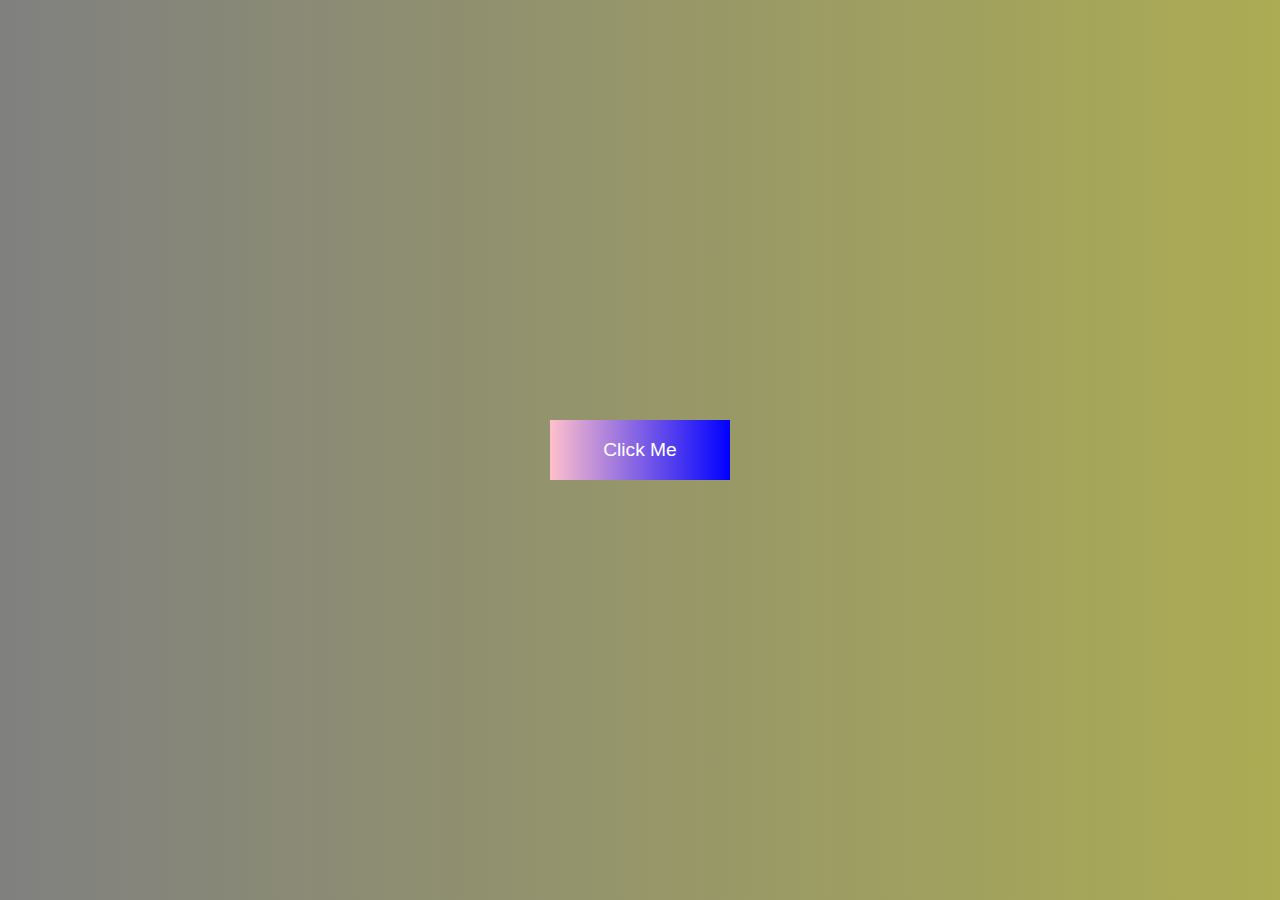
<file: button color change using javascript/index.html>
<!DOCTYPE html>
<html lang="en">
<head>
    <meta charset="UTF-8">
    <meta http-equiv="X-UA-Compatible" content="IE=edge">
    <meta name="viewport" content="width=device-width, initial-scale=1.0">
    <title>Document</title>
    <link rel="stylesheet" href="style.css">
</head>
<body>
    <button class="tgl">Click Me</button>
    <script src="script.js"></script>
</body>
</html>
</file>
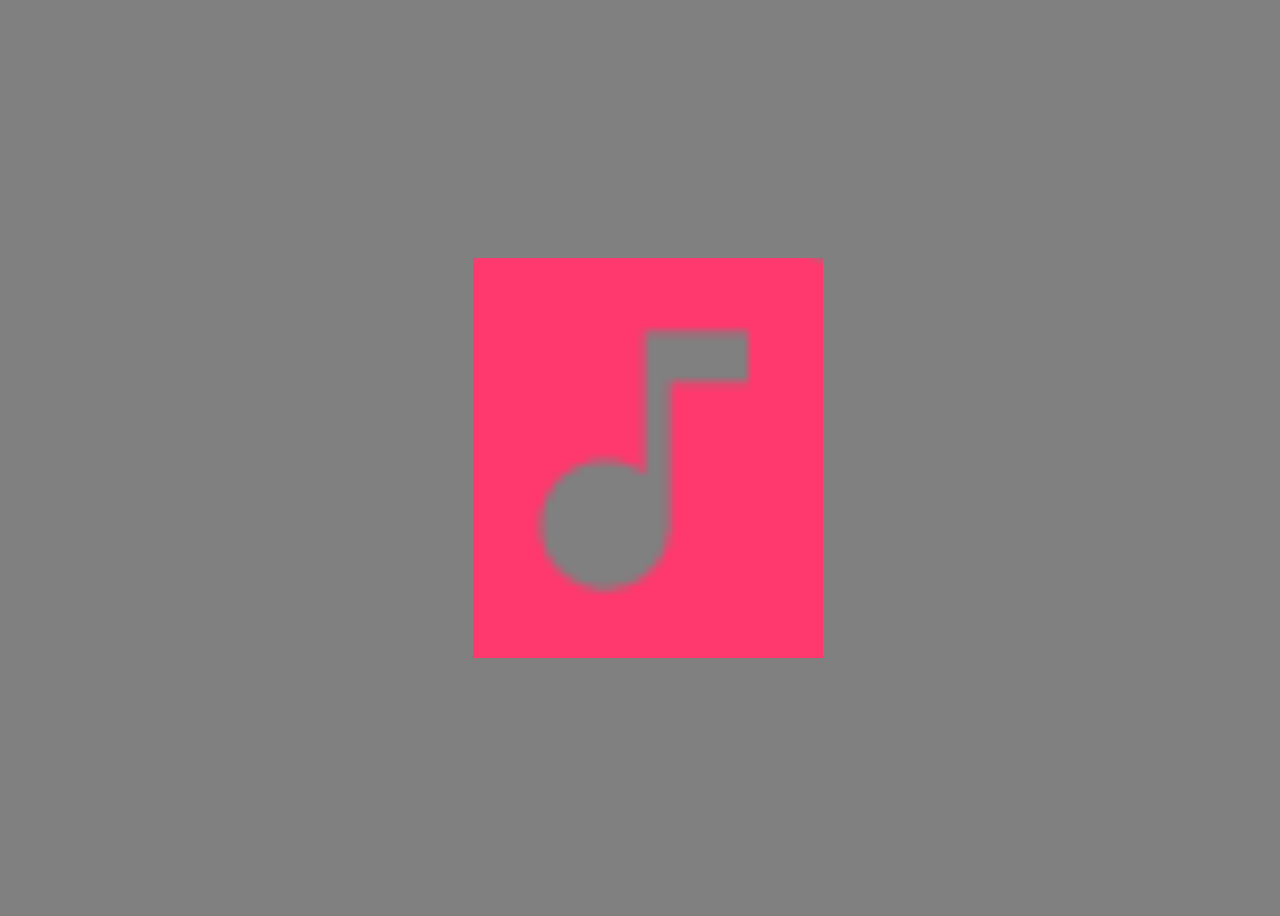
<file: flip card/index.html>
<!DOCTYPE html>
<html lang="en">
<head>
    <meta charset="UTF-8">
    <meta http-equiv="X-UA-Compatible" content="IE=edge">
    <meta name="viewport" content="width=device-width, initial-scale=1.0">
    <title>Document</title>
    <link rel="stylesheet" href="style.css">
</head>
<body>
    <div class="ctn">
        <div class="card">
            <div class="front"> </div>
                <div class="back"></div>
                
           
        </div>
    </div>
</body>
</html>
</file>
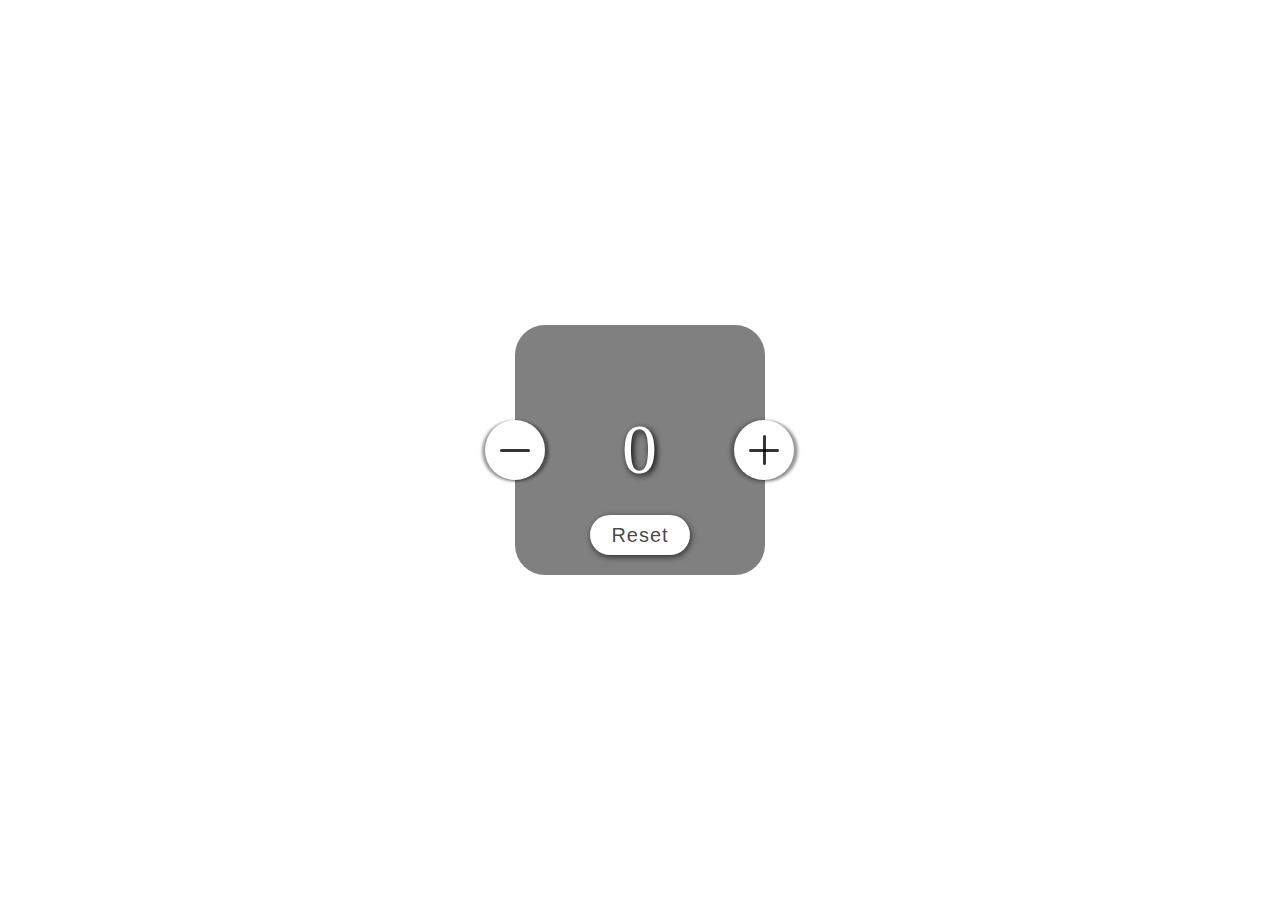
<file: incremement decrement counter using javasript/index.html>
<!DOCTYPE html>
<html lang="en">
<head>
    <meta charset="UTF-8">
    <meta http-equiv="X-UA-Compatible" content="IE=edge">
    <meta name="viewport" content="width=device-width, initial-scale=1.0">
    <title>Counter</title>
    <link rel="stylesheet" href="style.css">
</head>
<body>
   <div class="wrap">
    <div class="incr"></div>
    <div class="number">0</div>
    <div class="decr"></div>
   </div> 
   <button class="reset"> Reset</button>
   <script src="script.js"></script>
</body>
</html>
</file>
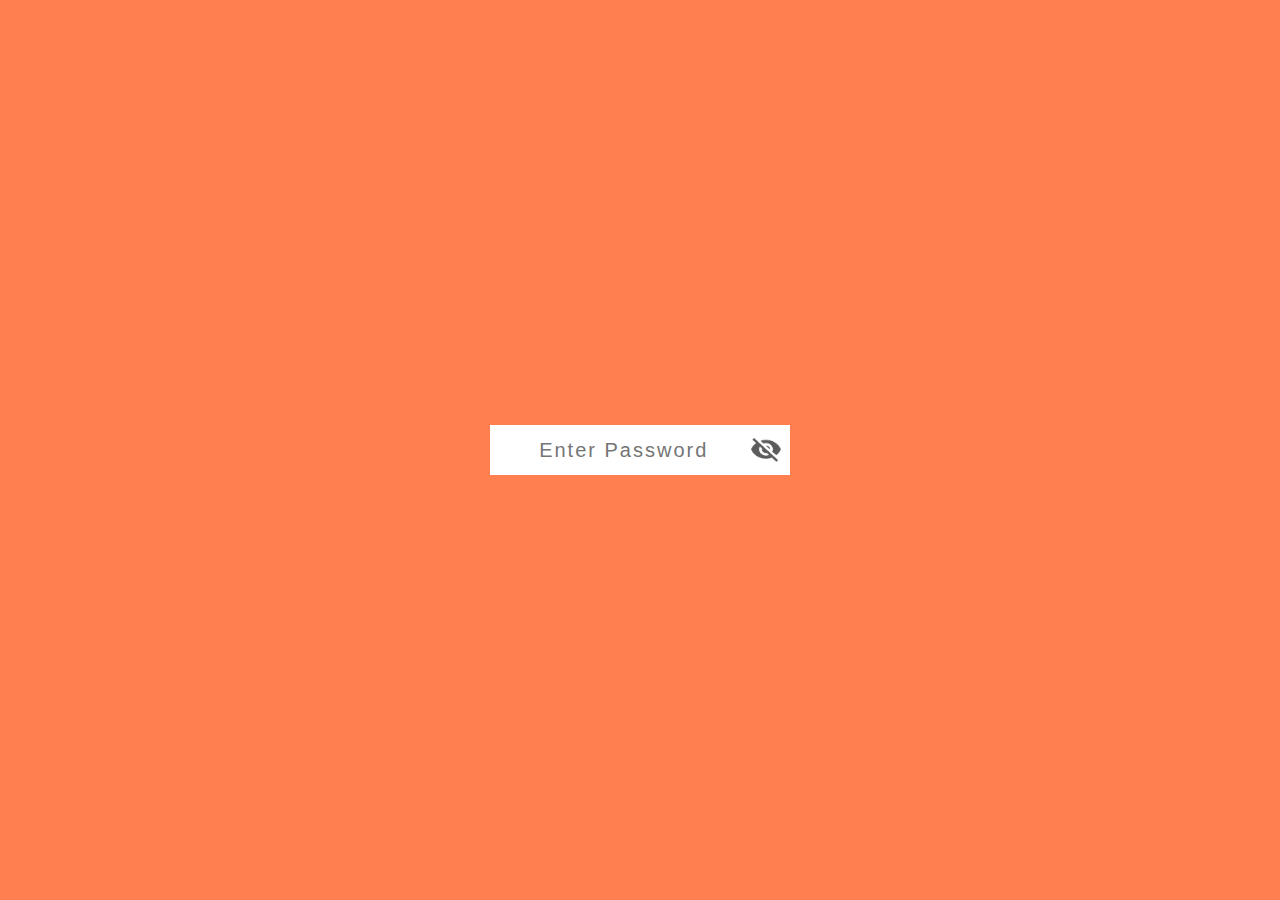
<file: password hide and visible/index.html>
<!DOCTYPE html>
<html lang="en">
<head>
    <meta charset="UTF-8">
    <meta http-equiv="X-UA-Compatible" content="IE=edge">
    <meta name="viewport" content="width=device-width, initial-scale=1.0">
    <title>Document</title>
    <link rel="stylesheet" href="style.css">
</head>
<body>
    <div class="cnt1">
        <input  type="password" placeholder="Enter Password" id="password" >
        <img src="eye-close.png" id="eyeicon">
    </div>
    <script src="script.js"></script>
</body>
</html>
</file>
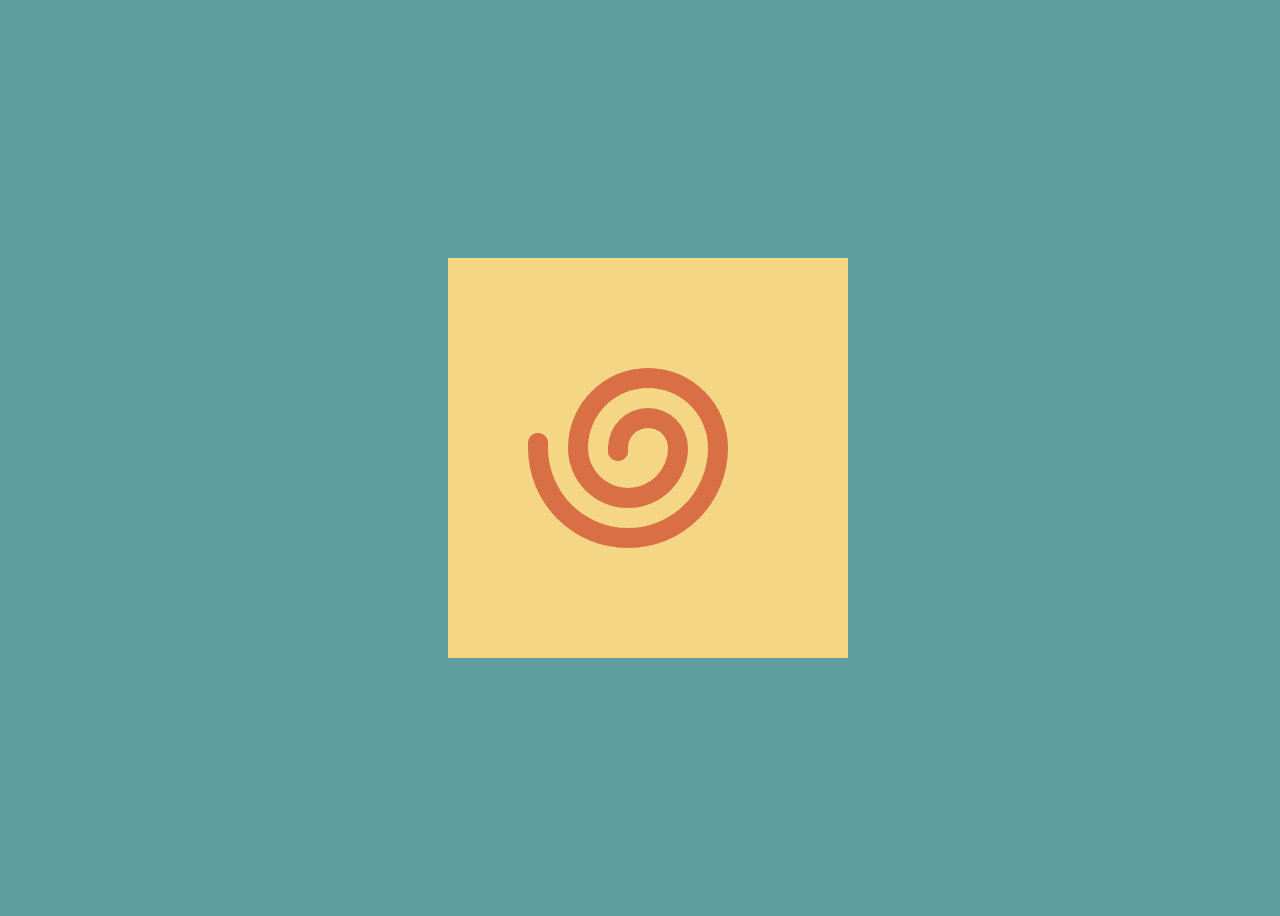
<file: spiral/index.html>
<!DOCTYPE html>
<html lang="en">
<head>
    <meta charset="UTF-8">
    <meta http-equiv="X-UA-Compatible" content="IE=edge">
    <meta name="viewport" content="width=device-width, initial-scale=1.0">
    <title>spiral</title>
    <link rel="stylesheet" href="style.css">
</head>
<body>
    <div class="outer">
        <div class="dot"></div>
        <div class="top1"></div>
        <div class="bottom1"></div>
        <div class="top2"></div>
        <div class="bottom2"></div>
        <div class="dot2"></div>
    </div>
</body>
</html>
</file>
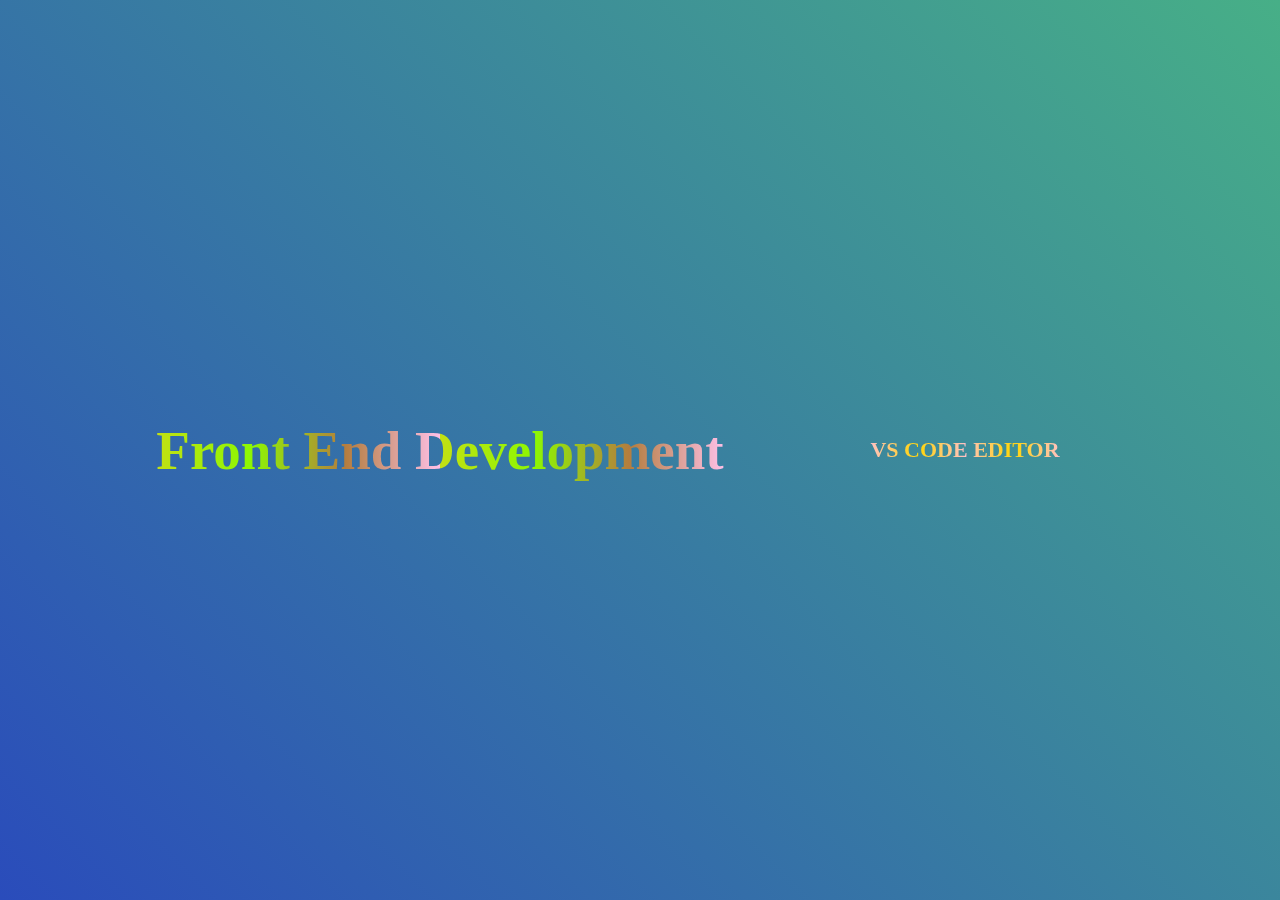
<file: text/index.html>
<!DOCTYPE html>
<html lang="en">
<head>
    <meta charset="UTF-8">
    <meta http-equiv="X-UA-Compatible" content="IE=edge">
    <meta name="viewport" content="width=device-width, initial-scale=1.0">
    <title>text linear gradient</title>
    <link rel="stylesheet" href="style.css">
</head>
<body>
    <div class="textbox">
        <p class="text"> Front End Development</p>
    </div>
    <div class="textbox2">
        <p class="text2">VS CODE EDITOR</p>
    </div>

    
</body>
</html>
</file>
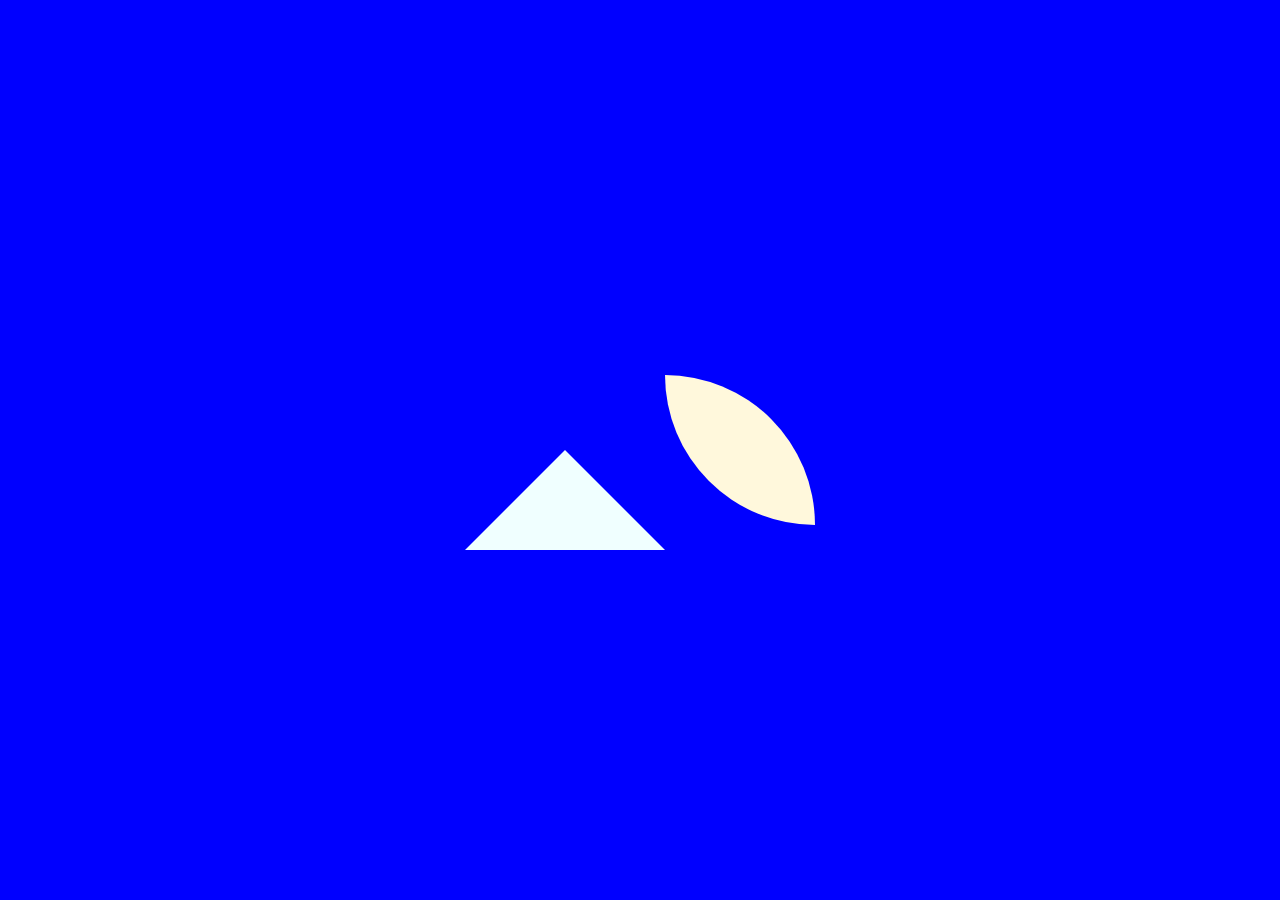
<file: triangle/index.html>
<!DOCTYPE html>
<html lang="en">
<head>
    <meta charset="UTF-8">
    <meta http-equiv="X-UA-Compatible" content="IE=edge">
    <meta name="viewport" content="width=device-width, initial-scale=1.0">
    <title>Document</title>
    <link rel="stylesheet" href="style.css">
</head>
<body>
    <div class="tri"></div>
    <div class="eye"></div>
</body>
</html>
</file>
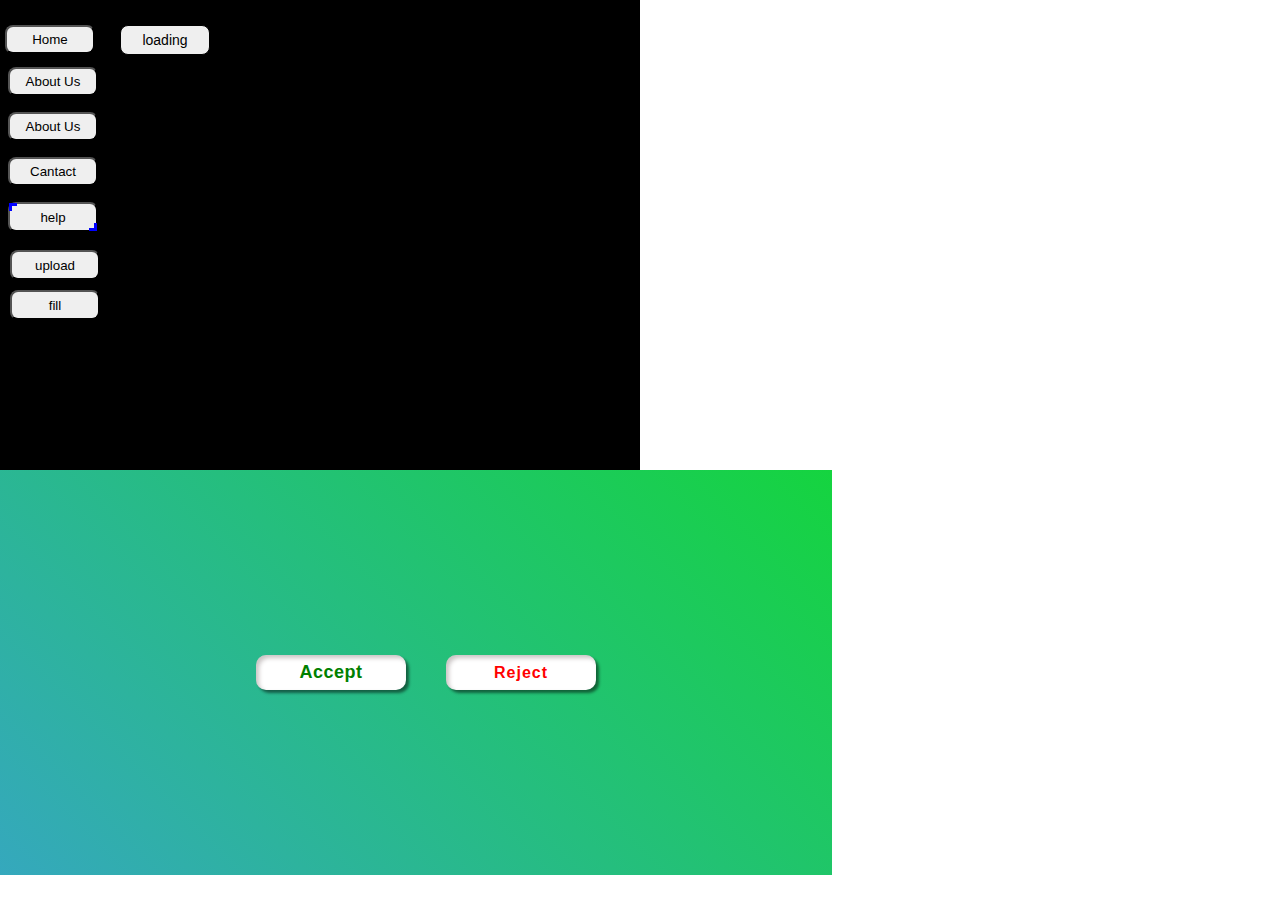
<file: button animation/button.html>
<!DOCTYPE html>
<html lang="en">
<head>
    <meta charset="UTF-8">
    <meta http-equiv="X-UA-Compatible" content="IE=edge">
    <meta name="viewport" content="width=device-width, initial-scale=1.0">
    <title>Button Animation</title>
    <link rel="stylesheet" href="style.css">
</head>
<body>
    <div class="div1">
        <button class="btn1">Home</button>
        <button class="btn2">About Us</button>
        <button class="btn3">About Us</button>
        <button class="btn4">Cantact </button>
        <button class="btn5">help</button>
        <button class="btn6">upload </button>
        <div class="div2">
            <button class="btn9">loading</button>
            <button class="btn22">fill</button>
            
            
           
        </div>
        
        
       
    </div>
    <div class="div">
        <div class="div3"><button class="btn7">Accept</button></div>
        <div class="div4"><button class="btn8">Reject</button></div>
    </div>    
     
        
         
    
</body>
</html>
</file>
<file: button color change using javascript/style.css>
*{
    margin: 0;
    padding: 0;
}
body{
    height: 100vh;
    width: 100%;
    background: linear-gradient(to right, grey,yellow);
    background-size: 290%;
    display: flex;
    align-items: center;
    justify-content: center;
}
.tgl{
    height: 60px;
    width: 180px;
    background: linear-gradient(to right,pink,blue);
    color: white;
    border: none;
    font-size: larger;
}
.tgl.active{
    background: linear-gradient(to right, gold,brown);
    border: none;
    color: black;
}
</file>
<file: flip card/style.css>
body{
    height: 100vh;
    width: 100%;
    background-color:grey;
    display: flex;
    align-items: center;
    justify-content: center;
}
.ctn{
    width: 350px;
    height: 400px;
    perspective: 1000px;  
    cursor: pointer;
}
.card{
    height: 400px;
    width: 350px;
    position: relative;
    transition: transform 1500ms;
    transform-style: preserve-3d ;
}
.card:hover{
    transform: rotateY(180deg) rotateZ(180deg);
}
.front,
.back{
    height: 400px;
    width: 350px;
    position: absolute;
    backface-visibility: hidden;
}
.front{
    background-image: url(music.png);
    background-size: 150%;
    background-position:-140px -5px;
    backface-visibility: hidden;
}
.back{
    background-image: url(video.png);
    transform: rotateY(180deg) rotateZ(180deg);
    display: flex;
    justify-content: center;
    background-size: 200%;
    background-position: center;
}
p{
    color: chartreuse;
    position: absolute;
}
</file>
<file: incremement decrement counter using javasript/style.css>
*{
    margin: 0;
    padding: 0;
}
body{
    height: 100vh;
    width: 100%;
    display: flex;
    align-items: center;
    justify-content: center;
}
.wrap{
    height: 250px;
    width: 250px;
    background: grey;
    display: flex;
    align-items: center;
    justify-content: space-between;
    border-radius: 30px;
}
.incr{
    height: 60px;
    width: 60px;
    background: white;
    box-shadow: -3px 1px 3px rgba(0, 0, 0, 0.4),
                 4px 1px 3px rgba(0, 0, 0, 0.4)  ;
    border-radius: 30px;
    margin-left: -30px;
    position: relative;
    display: flex;
    align-items: center;
    justify-content: center;
}
.incr:after{
    content: '';
    height: 3px;
    width: 30px;
    background: rgba(0, 0, 0, 0.801);
    border-radius: 5px;
}
.decr{
    height: 60px;
    width: 60px;
    background: white;
    box-shadow: -3px 1px 4px rgba(0, 0, 0, 0.4),
    4px 1px 3px rgba(0, 0, 0, 0.4)  ;
    border-radius: 30px;
    margin-right: -29px;
    display: flex;
    align-items: center;
    justify-content: center;
}
.decr:before{
    content: '';
    height: 3px;
    width: 30px;
    background: rgba(0, 0, 0, 0.801);
    position: absolute;
    border-radius: 5px;
}
.decr:after{
    content: '';
    height: 30px;
    width: 3px;
    background: rgba(0, 0, 0, 0.801);
    position: absolute;
    border-radius: 5px;
}
.number{
    font-size: 70px;
    color: white;
    text-shadow: 2px 2px 6px black;
    cursor:default;
}
.number::selection{
    background: grey;
}
.reset{
    position: absolute;
    margin-top: 170px;
    background: white;
    height: 40px;
    width: 100px;
    border: none;
    font-size: 20px;
    font-weight: 500;
    letter-spacing: 1px;
    border-radius: 20px;
    box-shadow: 0px 0px 0px white,
                1px 2px 6px rgba(0, 0, 0, 0.658);
    color: rgba(0, 0, 0, 0.733);
}
</file>
<file: password hide and visible/style.css>
*{
    margin: 0;
    padding: 0;
}
body{
    background-color: coral;
    height: 100vh;
    width: 100%;
    display: flex;
    align-items: center;
    justify-content: center;

}
.cnt1{
    height: 50px;
    width: 300px;
    background-color: white;
    display: flex;
    align-items: center;
    justify-content: space-around;
}
input{
    height: 50px;
    width: 220px;
    border: none;
    appearance: none;
    outline: none;
    letter-spacing: 2px;
    margin-left: 15px;
    font-size: 20px;
}
img{
    width: 30px;
    
}
::placeholder{
    text-align: center;
}
</file>
<file: spiral/style.css>
body{
    height: 100vh;
    width: 100%;
    background-color: cadetblue;
    display: flex;
    align-items: center;
    justify-content: center;
}
.outer{
    height: 400px;
    width: 400px;
    background-color: #f5d684;
    display: flex;
    align-items: center;
    justify-content: center;
    position: relative;
}
.dot{
    position: absolute;
    width: px;
    height: 5px;
    background: transparent;
    margin-left: -60px;
    margin-top: -10px;
    border-radius: 100px 100px 0 0 ;
    border-left: 10px solid  #d86f45;
    border-right: 10px solid  #d86f45 ;
    border-top: 10px solid  #d86f45;
    transform: rotate(180deg);
}
.top1{
    position: absolute;
    height: 20px;
    width: 40px;
    margin-left: 0px;
    margin-bottom: 61px;
    background: transparent;
    border-radius: 100px 100px 0 0 ;
    border-left: 20px solid  #d86f45;
    border-right: 20px solid  #d86f45 ;
    border-top: 20px solid  #d86f45;
    
}
.bottom1{
    position: absolute;
    height: 40px;
    width: 80px;
    transform: rotate(180deg);
    margin-top: 39px;
    margin-left: -40px;
    background: transparent;
    border-radius: 100px 100px 0 0 ;
    border-left: 20px solid  #d86f45;
    border-right: 20px solid  #d86f45 ;
    border-top: 20px solid  #d86f45;
    
}
.top2{
    position: absolute;
    height: 60px;
    width: 120px;
    transform: rotate(180deg);
    margin-top: -101px;
    margin-left: 0px;
    background: transparent;
    border-radius: 100px 100px 0 0 ;
    border-left: 20px solid  #d86f45;
    border-right: 20px solid  #d86f45 ;
    border-top: 20px solid  #d86f45;
    transform: rotate(360deg);
    

}
.bottom2{
    height: 80px;
    width: 160px;
    background: transparent;
    margin-top: 79px;
    margin-left: -40px;
    border-radius: 100px 100px 0 0 ;
    border-left: 20px solid  #d86f45;
    border-right: 20px solid  #d86f45 ;
    border-top: 20px solid  #d86f45;
    transform: rotate(180deg);

    
    
    

}
.dot2{
    position: absolute;
    width: px;
    height: 5px;
    background: transparent;
    margin-left: -220px;
    margin-top: -36px;
    border-radius: 100px 100px 0 0 ;
    border-left: 10px solid  #d86f45;
    border-right: 10px solid  #d86f45 ;
    border-top: 10px solid  #d86f45;
}
</file>
<file: text/style.css>
*{
    margin: 0;
    padding: 0;
}
body{
    height: 100vh;
    width: 100%;
    background:linear-gradient(45deg, rgb(42, 76, 187),rgb(71, 175, 135));  
    display: flex;
    align-items: center;
    justify-content: center;
}
.textbox{
    height: 400px;
    width: 650px;
   
    display: flex;
    align-items: center;
    justify-content: center;
    font-size: 55px;
    font-weight: 700;
    
  
    
}
.text{
    background: linear-gradient(to right,rgb(194, 224, 19),rgb(141, 247, 3),rgb(180, 125, 62),rgb(255, 192, 231));
    -webkit-background-clip: text;
    -webkit-text-fill-color: transparent;
    background-size: 50%;
}
.textbox2{
    display: flex;
    align-items: center;
    justify-content: center;
    height: 100px;
    width:400px;
    font-size: 22px;
    font-weight: 600;
}
.text2{
    background: radial-gradient(circle, gold,pink);
    -webkit-background-clip: text;
    -webkit-text-fill-color: transparent;
    background-size: 50%;
}
</file>
<file: triangle/style.css>
body{
    background-color: blue;
    height: 100vh;
    width: 100%;
    margin: 0;
    padding: 0;
    display: flex;
    align-items: center;
    justify-content: center;
}
.tri{
    background-color:blanchedalmond;
    height: 0px;
    width: 0px;
    border: solid 100px blue;
    border-bottom-color:azure ;
}
.eye{
    height: 150px;
    width: 150px;
    background-color: cornsilk;
    border-radius: 0 100%;
}
</file>
<file: button animation/style.css>
body{
    margin:0 ;
    padding: 0;
}
.div1{
    height: 50vh;
    width: 50%;
    display: flex;
    flex-direction: column;
    align-items: flex-start;
    padding-top: 20px;
    background-color: black;
    position: relative;
}
.btn1{
    padding: 5px;
    margin: 8px;
    width: 90px;
    border-radius: 8px;
    transition: 0.8s;
    margin: 5px;
}
.btn1:hover{
    background: linear-gradient(to right,grey,pink,purple);
    color:white;
    text-shadow: 3px 2px 2px black;
    transition: 0.8s;
}
.btn2{
    padding: 5px;
    margin: 8px;
    width: 90px;
    border-radius: 8px;
    transition: 0.8s;
}
.btn2:hover{
    box-shadow: 3px 3px 2px red;
    transition: 0.6s;
    background-color: black;
    color: white;
    text-shadow: 2px 2px 2px rgb(255, 0, 0);
}
.btn3{
    padding: 5px;
    margin: 8px;
    width: 90px;
    border-radius: 8px;
    transition: 0.8s;
    
}
.btn3:hover{
    background-color: black;
    color: white;
    border-color:red ;
    transition: 0.8s;
  /*  text-shadow: 0.5px 0.5px 3px white;*/
    transition: 0.8s;
    color: red;
}
.btn4{
    padding: 5px;
    margin: 8px;
    width: 90px;
    border-radius: 8px;
    transition: 0.5s;
}
.btn4:hover{
    background-color: black;
    color: yellow;
    border-color:yellow;
    transition: 0.5s;
    box-shadow: yellow 0px 0px 10px,0px 0px 20px;
}
.btn5{
    margin: 8px;
    width: 90px;
    height: 30px;
    padding: 8px;
    display: flex;
    align-items: center;
    justify-content: center; 
    border-radius: 8px;
    transition: all 1s;
    position: relative;    
    
}
.btn5:before, .btn5:after{
    content: " ";
    display: flex;
    align-items: center;
    justify-content: center;   
    width: 5px;
    height: 5px;
}
.btn5:before{
    border-top: 3px solid blue;
    border-left: 3px solid blue;
    left: -1px;
    top: -1px;
    position: absolute;
    transition: all 1s;    
}
.btn5:after{
    border-bottom: 3px solid blue;
    border-right: 3px solid blue;
    right: -1px;
    bottom: -1px;
    position: absolute;
    transition: all 1s;    
}
.btn5:hover:before, .btn5:hover:after{
    height: 100%;
    width: 100%;
    background-color: linear-gradient(to  right,blue ,gray,gold,yellow);
    background-size: 400%;
}

.div{
    height: 45vh;
    width: 65%;
    display:flex;
    align-items: center;
    justify-content: center;
    background:linear-gradient(45deg, rgb(53, 168, 189),rgb(21, 212, 63));    



}
.btn6{
    margin: 10px;
    width: 90px;
    height: 30px;
    border-radius: 8px;
    position: relative;
    overflow: hidden;
    z-index: 5;
    transition: all 1s;
   
    
}
.btn6:after{
    content: '';
    height: 0px;
    width: 0px;
    background: linear-gradient(45deg,grey,black,yellow);
    transform: skew(25deg);
    background-size: 250%;
    z-index: -2;
    
    


}
.btn6:after{
    height: 30px;
    width: 0px;
    position: absolute;
    right: -20px;
    bottom: -1px;
    transform-origin: bottom;
    transition: all 1s;
    
}
.btn6:hover:after{
    width: 120px;
    
}
.btn6:hover{
    color: white;
    text-shadow: 1px 1px 2px;
    transition: all 1s;
}

  
  
.btn7{
    height: 35px;
    width: 150px;
    background-color: rgb(255, 255, 255);
    border: none;
    border-radius: 10px;
    box-shadow: inset 3px 3px 4px rgba(49, 29, 29, 0.253),
                    3px 3px 3px rgba(0, 0, 0, 0.493) ;
    font-weight: 800;
    font-family: sans-serif;
    margin: 20px;
    letter-spacing: 0.5px;
    color: green;
    font-size: 18px;
}
.btn8{
    height: 35px;
    width: 150px;
    background-color: white;
    border: none;
    border-radius: 10px;
    box-shadow: inset 3px 3px 4px rgba(49, 29, 29, 0.253),
    3px 3px 3px rgba(0, 0, 0, 0.493) ;
    font-weight: 800;
    font-family: sans-serif;
    margin-left: 20px;
    letter-spacing: 1px;
    color: red;
    font-size: 16px;
}
.btn9{
    width: 90px;
    height: 30px;
    border-radius: 8px;
    margin-left: 10px;
    border-top: solid 1px;
    border-right: solid 1px;
    border-bottom: solid 1px;
    border-left: solid 1px;
    position: absolute;
    top: 25px;
    left: 110px;   
    transition: all 1s;
    z-index: 5;
    overflow: hidden;
    font-size: 14px;
}
.btn9:before{
    content: "";
    display: flex;
    align-items: center;
    justify-content: center;
    height: 5px;
    width: 5px;
    z-index: -5;
    transition: all 0.5s;
}
.btn9:before{
    border-left: solid 2px grey;
    position: absolute;
    bottom: -5px;
    left: -12px;
    height: 38px;
    transform: skewX(45deg);
    transition: all 0.5s;
}
.btn9:hover:before{
    border-left: solid 125px grey;
    transition: all 0.5s;
}
.btn9:hover{
    color: white;
    transition: all 0.5s;
    font-size: 14px;
    letter-spacing: 0.2px;
    height: 32px;
    width: 95px;
}
.btn10{
    width: 90px;
    height: 30px;
    margin-left: 10px;
    margin-top: 47px;
    position: absolute;
    top: 25px;
    left: 110px;   
    transition: all 1s;
    font-size: 14px;
    background-color: transparent;
    z-index: 10;
    color: white;
}

    
.btn22{  
    height: 30px;
    width: 90px;
    margin: 0px 10px;
    border-radius: 8px;
    position: relative;
    overflow: hidden;
}
.btn22:hover{
    color: white;
    transition: all 0.8s;
    z-index: 10;
}
.btn22:before{
    content: "";
    display: flex;
    align-items: center;
    justify-content: center;
    position: absolute;
    width: 5px;   
}
.btn22:before{
    border-bottom: solid 2px black;
    margin-bottom: -5px;
    border-top-right-radius: 50%;
    border-bottom-right-radius: 50%;
    border-top-left-radius: 50%;
    bottom: 0;
    left: -10px;
    transition: all 0.8s;
    
}
.btn22:hover:before{
    border-bottom: solid 45px black;
    transform-origin: bottom;
    width: 120px;
    transition: all 0.8s;
    z-index: -5;   
}
</file>
